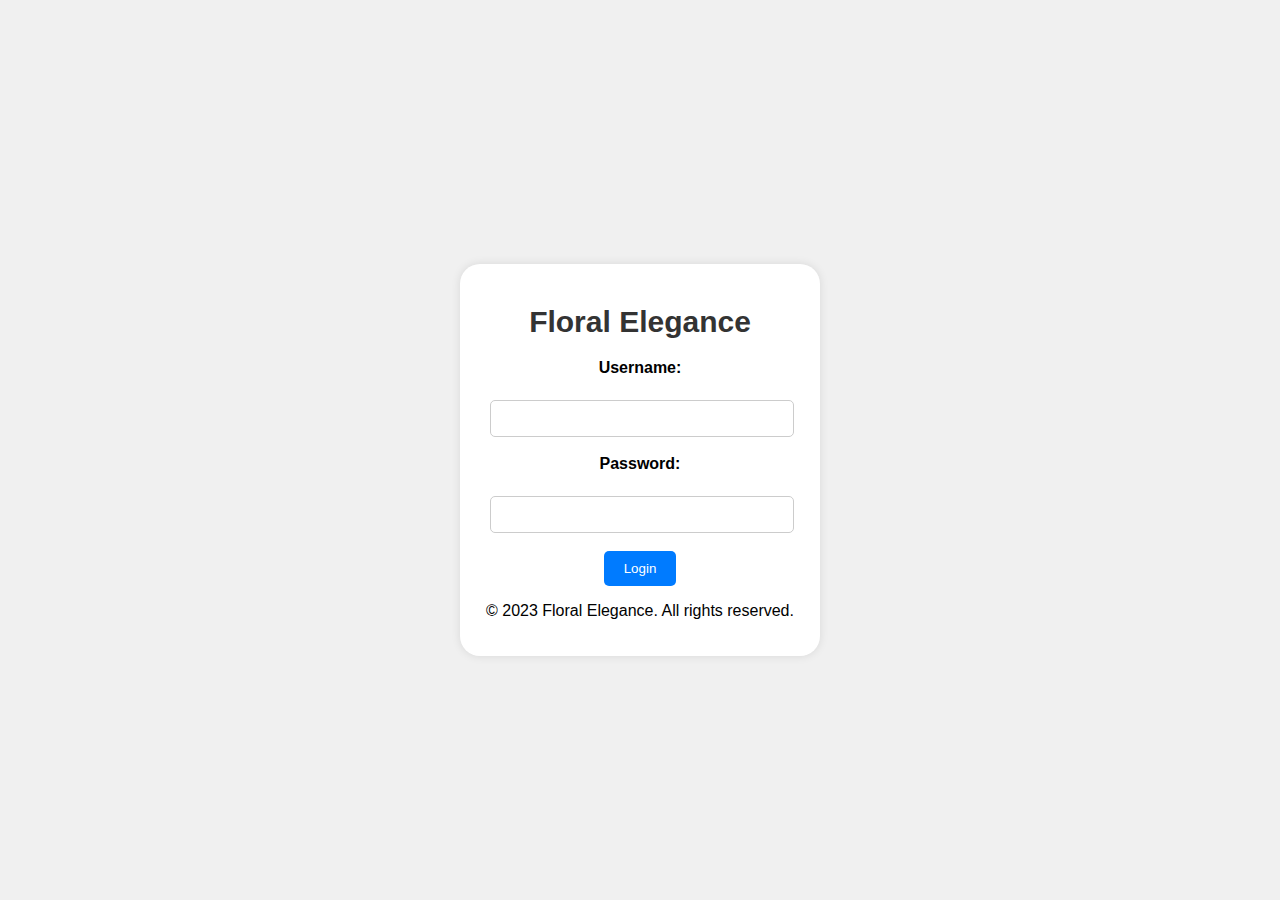
<file: index.html>
<!DOCTYPE html>
<html lang="en">
<head>
    <meta charset="UTF-8">
    <meta name="viewport" content="width=device-width, initial-scale=1.0">
    <title>Login</title>
    <link rel="stylesheet" href="css/login.css">
</head>
<body>
    <div class="container">
        <header class="header">
            <h1>Floral Elegance</h1>
        </header>

        <main class="main-content">
            <section class="login-section">
                <form class="login-form" id="loginForm">
                    <label for="username">Username:</label><br>
                    <input type="text" id="username" name="username" required><br><br>

                    <label for="password">Password:</label><br>
                    <input type="password" id="password" name="password" required><br><br>

                    <button type="submit">Login</button>
                </form>
            </section>
        </main>

        <footer class="footer">
            <p>&copy; 2023 Floral Elegance. All rights reserved.</p>
        </footer>
    </div>
    <script src="script/login.js"></script>
</body>
</html>
</file>
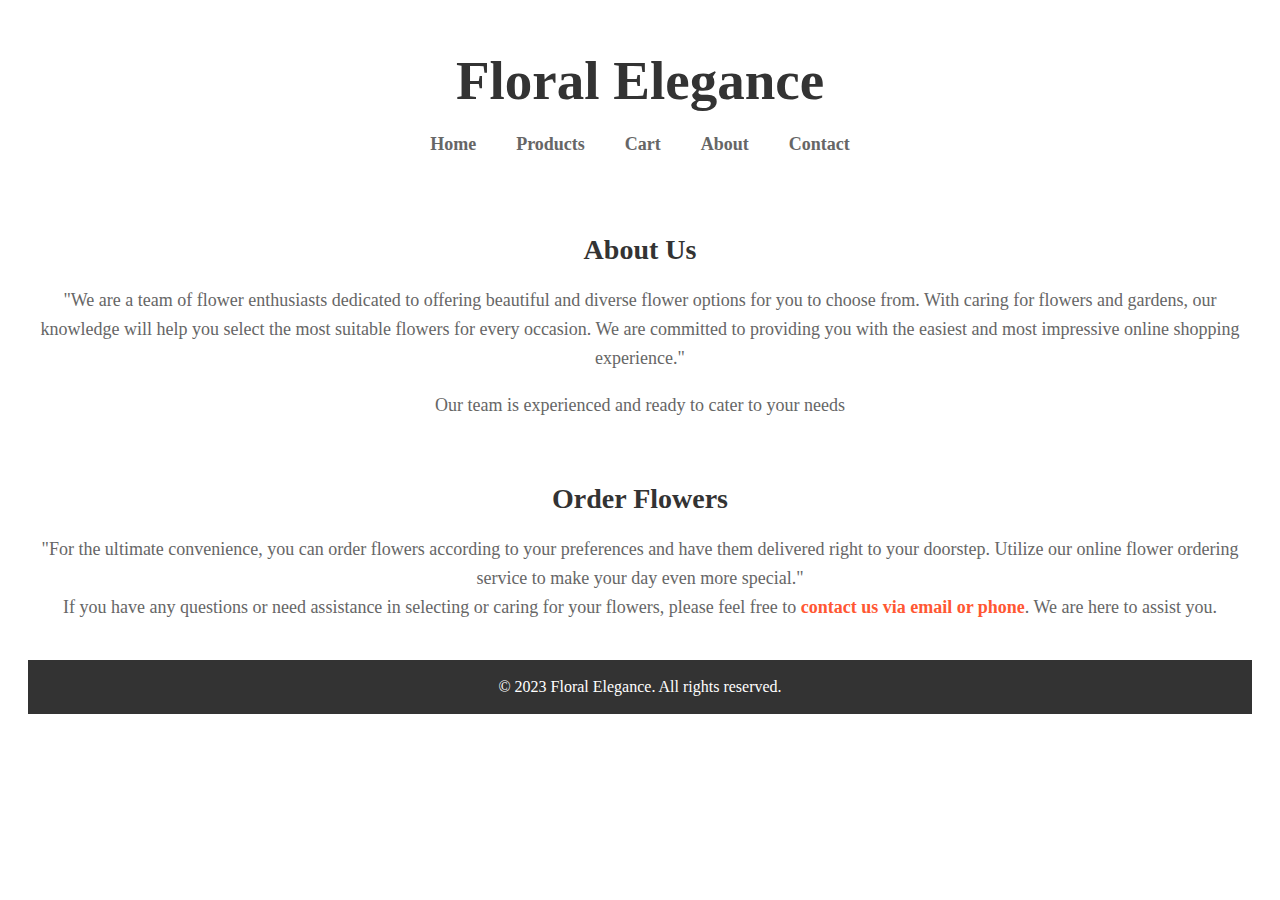
<file: about.html>
<!DOCTYPE html>
<html lang="en">
<head>
    <meta charset="UTF-8">
    <meta name="viewport" content="width=device-width, initial-scale=1.0">
    <title>Floral Elegance</title>
    <link rel="stylesheet" href="css/styles.css">
</head>
<body>
    <div class="container">
        <header class="header">
            <h1><a href="home.html">Floral Elegance</a></h1>
            <nav class="navbar">
                <ul class="nav-list">
                    <li><a href="home.html">Home</a></li>
                    <li><a href="products.html">Products</a></li>
                    <li><a href="cart.html">Cart</a></li>
                    <li><a href="about.html">About</a></li>
                    <li><a href="contact.html">Contact</a></li>
                </ul>
            </nav>
        </header>

    <main class="main-content">
    <section class="about-section">
        <h2 class="modern-heading">About Us</h2>
        <p class="section-description">"We are a team of flower enthusiasts dedicated to offering beautiful and diverse flower options for you to choose from. 	With caring for flowers and gardens, our knowledge will help you select the most suitable flowers for every occasion. We are committed to providing you with the easiest and most impressive online shopping experience."</p>
        <p class="section-description">Our team is experienced and ready to cater to your needs</p>
		<br>
		<h3 class="modern-heading">Order Flowers</h3>
		<p class="section-description">"For the ultimate convenience, you can order flowers according to your preferences and have them delivered right to your doorstep. Utilize our online flower ordering service to make your day even more special."
		<br>
		If you have any questions or need assistance in selecting or caring for your flowers, please feel free to <a class="contact-link" href="contact.html">contact us via email or phone</a>. We are here to assist you.</p>
    </section>
</main>

    <footer class="footer">
      <p>&copy; 2023 Floral Elegance. All rights reserved.</p>
</footer>
</body>
</html>
</file>
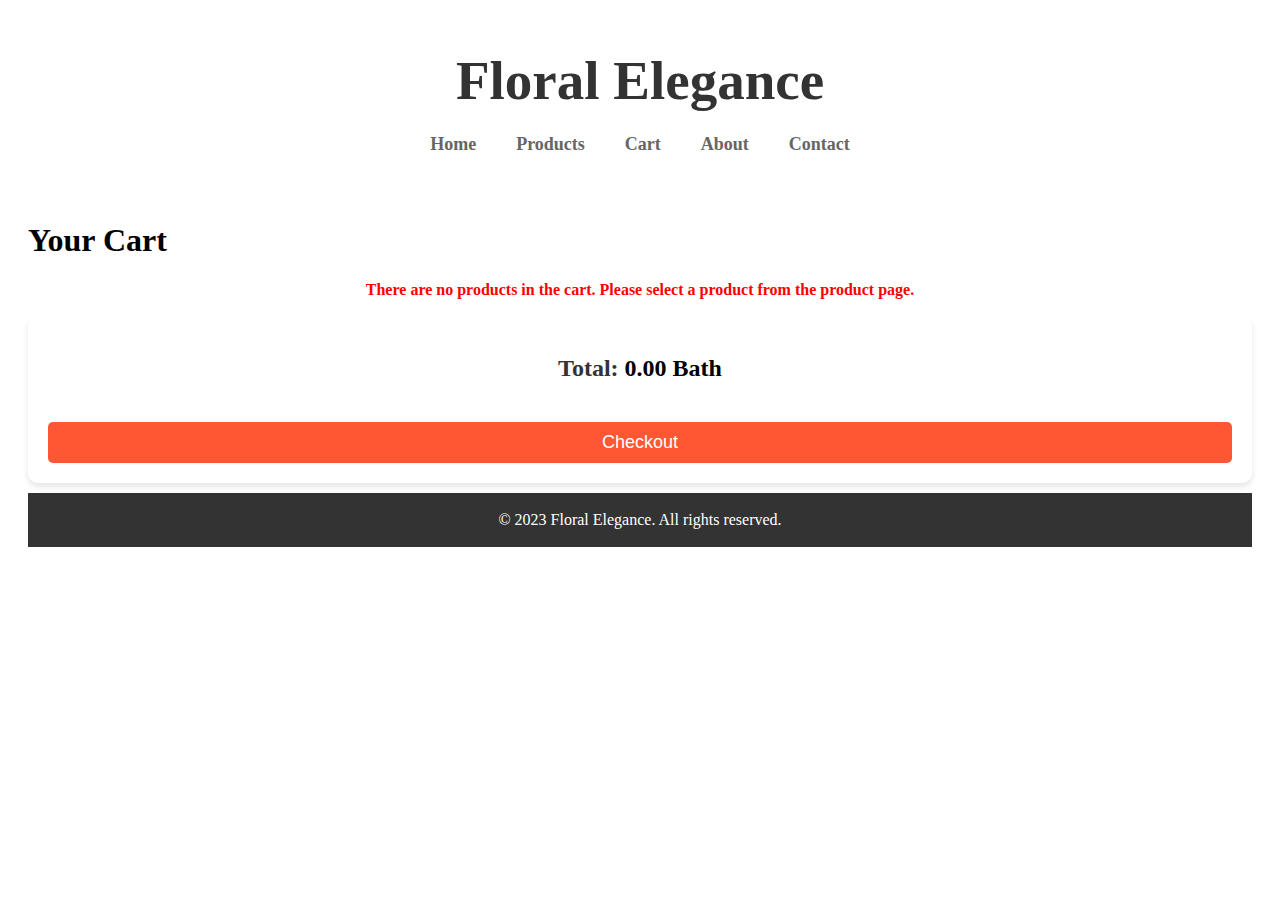
<file: cart.html>
<!DOCTYPE html>
<html lang="en">
<head>
    <meta charset="UTF-8">
    <meta name="viewport" content="width=device-width, initial-scale=1.0">
    <title>Floral Elegance</title>
    <link rel="stylesheet" href="css/styles.css">
</head>
<body>
    <div class="container">
        <header class="header">
            <h1><a href="home.html">Floral Elegance</a></h1>
            <nav class="navbar">
                <ul class="nav-list">
                    <li><a href="home.html">Home</a></li>
                    <li><a href="products.html">Products</a></li>
                    <li><a href="cart.html">Cart</a></li>
                    <li><a href="about.html">About</a></li>
                    <li><a href="contact.html">Contact</a></li>
                </ul>
            </nav>
        </header>

    <main class="main-content">
        <section class="cart-section">
    <h1>Your Cart</h1>
    <div id="cart-items">
        <!-- รายการสินค้าที่ถูกเพิ่มลงในตะกร้าจะปรากฏที่นี่ -->
    </div>
    <p id="empty-cart-message" style="display: none; text-align: center; font-weight: bold; color: red;">
        There are no products in the cart. Please select a product from the product page.
    </p>
</section>

        <section class="checkout-section">
    <h2>Total: <span class="total-price">0.00 Bath</span></h2>
    <button class="checkout-button">Checkout</button>
</section>
    </main>

    <footer class="footer">
            <p>&copy; 2023 Floral Elegance. All rights reserved.</p>
        </footer>
<script src="script/localStorage.js"></script>
<script src="script/checkout.js"></script>
</body>
</html>
</file>
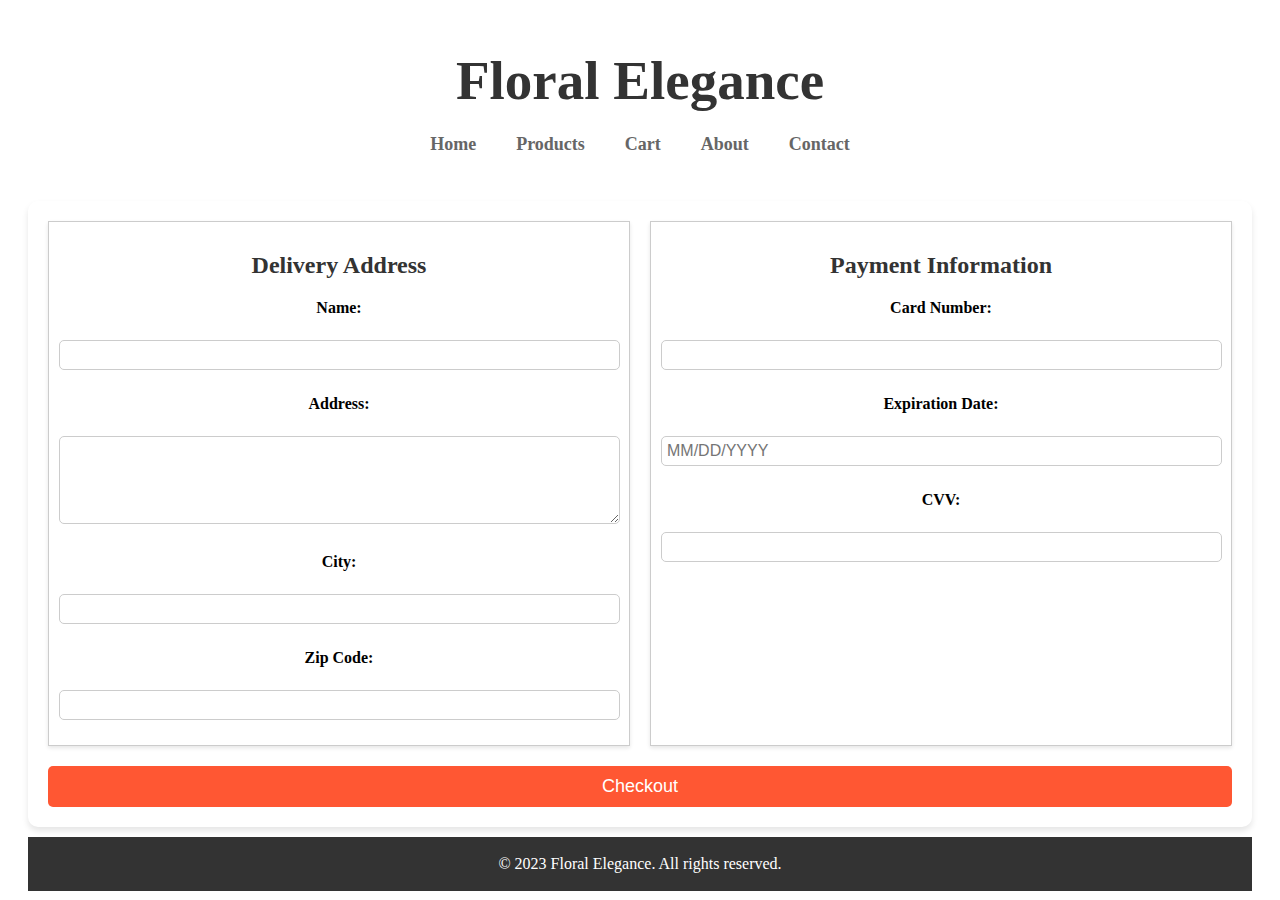
<file: checkout.html>
<!DOCTYPE html>
<html lang="en">
<head>
    <meta charset="UTF-8">
    <meta name="viewport" content="width=device-width, initial-scale=1.0">
    <title>Checkout - Floral Elegance</title>
    <link rel="stylesheet" href="css/styles.css">
</head>
<body>
    <div class="container">
        <header class="header">
            <h1><a href="home.html">Floral Elegance</a></h1>
            <nav class="navbar">
                <ul class="nav-list">
                    <li><a href="home.html">Home</a></li>
                    <li><a href="products.html">Products</a></li>
                    <li><a href="cart.html">Cart</a></li>
                    <li><a href="about.html">About</a></li>
                    <li><a href="contact.html">Contact</a></li>
                </ul>
            </nav>
        </header>

        <main class="main-content">
    <section class="checkout-section">
        <div class="checkout-box">
            <h2>Delivery Address</h2>
            <label for="name">Name:</label><br>
            <input type="text" id="name" name="name" required><br>

            <label for="address">Address:</label><br>
            <textarea id="address" name="address" rows="4" required></textarea><br>

            <label for="city">City:</label><br>
            <input type="text" id="city" name="city" required><br>

            <label for="zipcode">Zip Code:</label><br>
            <input type="text" id="zipcode" name="zipcode" required><br>
        </div>

        <div class="checkout-box">
            <h2>Payment Information</h2>
            <label for="card-number">Card Number:</label><br>
            <input type="text" id="card-number" name="card-number" required><br>

            <label for="expiration">Expiration Date:</label><br>
            <input type="text" id="expiration" name="expiration" placeholder="MM/DD/YYYY" required><br>

            <label for="cvv">CVV:</label><br>
            <input type="text" id="cvv" name="cvv" required><br>
        </div>

        <button class="checkout-button">Checkout</button>
    </section>
</main>

        <footer class="footer">
            <p>&copy; 2023 Floral Elegance. All rights reserved.</p>
        </footer>
    </div>
</body>
</html>
</file>
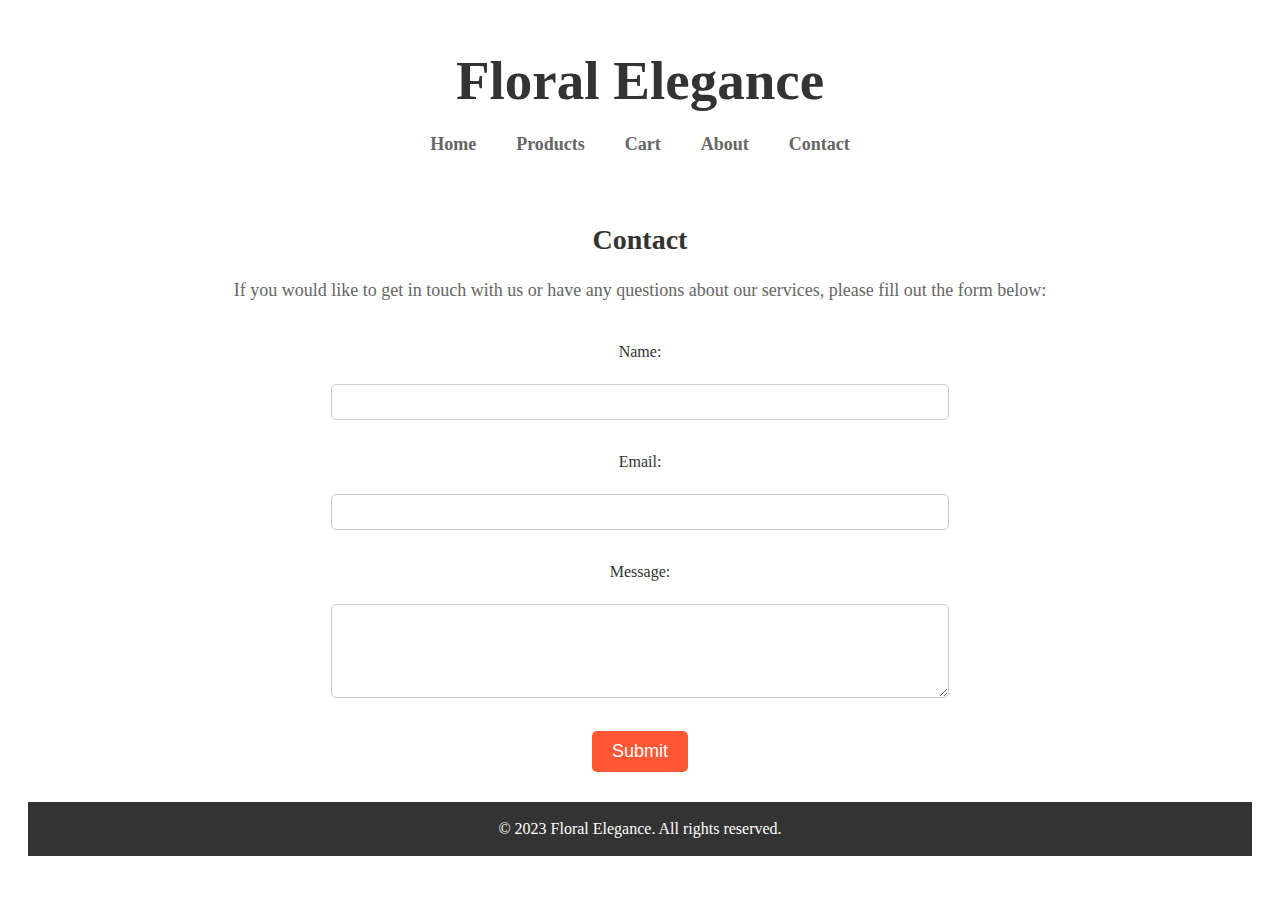
<file: contact.html>
<!DOCTYPE html>
<html lang="en">
<head>
    <meta charset="UTF-8">
    <meta name="viewport" content="width=device-width, initial-scale=1.0">
    <title>Floral Elegance</title>
    <link rel="stylesheet" href="css/styles.css">
</head>
<body>
    <div class="container">
        <header class="header">
            <h1><a href="home.html">Floral Elegance</a></h1>
            <nav class="navbar">
                <ul class="nav-list">
                    <li><a href="home.html">Home</a></li>
                    <li><a href="products.html">Products</a></li>
                    <li><a href="cart.html">Cart</a></li>
                    <li><a href="about.html">About</a></li>
                    <li><a href="contact.html">Contact</a></li>
                </ul>
            </nav>
        </header>
        
        <main class="main-content">
            <section class="contact-section">
                <h2>Contact</h2>
                <p>If you would like to get in touch with us or have any questions about our services, please fill out the form below:</p>
                <form class="contact-form">
    <label for="name">Name:</label><br>
    <input type="text" id="name" name="name" required><br>
    
    <label for="email">Email:</label><br>
    <input type="email" id="email" name="email" required><br>
    
    <label for="message">Message:</label><br>
    <textarea id="message" name="message" rows="4" required></textarea><br>
    
    <button type="submit">Submit</button>
</form>
            </section>
        </main>

        <footer class="footer">
            <p>&copy; 2023 Floral Elegance. All rights reserved.</p>
        </footer>
    </div>
</body>
</html>
</file>
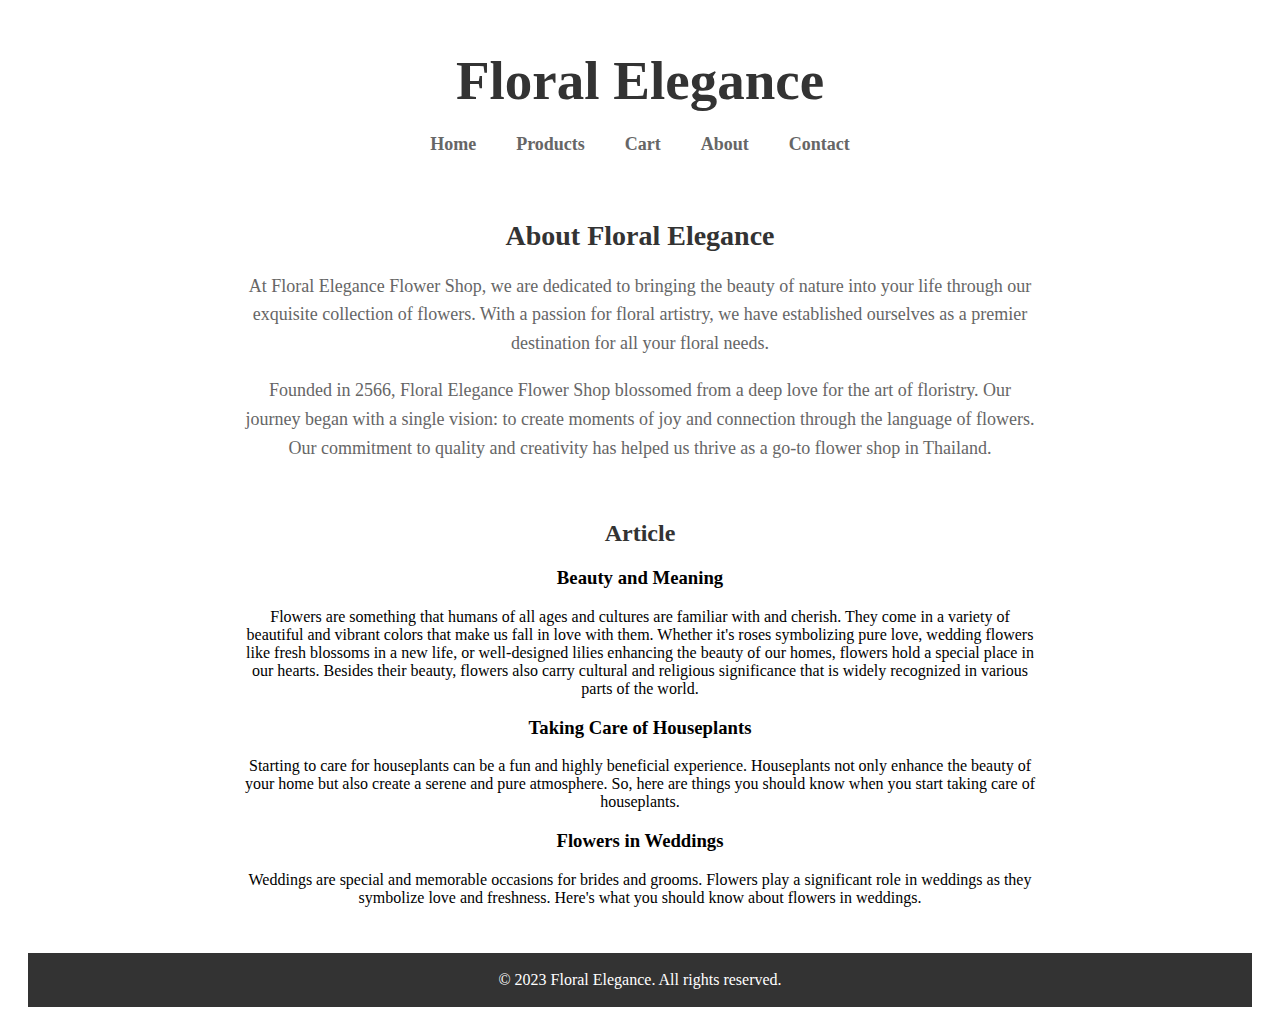
<file: home.html>
<!DOCTYPE html>
<html lang="en">

<head>
    <meta charset="UTF-8">
    <meta name="viewport" content="width=device-width, initial-scale=1.0">
    <title>Floral Elegance</title>
    <link rel="stylesheet" href="css/styles.css">
</head>

<body>
    <div class="container">
        <header class="header">
            <h1><a href="home.html">Floral Elegance</a></h1>
            <nav class="navbar">
                <ul class="nav-list">
                    <li><a href="home.html">Home</a></li>
                    <li><a href="products.html">Products</a></li>
                    <li><a href="cart.html">Cart</a></li>
                    <li><a href="about.html">About</a></li>
                    <li><a href="contact.html">Contact</a></li>
                </ul>
            </nav>
        </header>

        <main class="main-content">
            <section class="main-section">
                <div class="content-container">
                    <h1 class="section-title">About Floral Elegance</h1>
                    <p class="section-description">
                        At Floral Elegance Flower Shop, we are dedicated to bringing the beauty of nature into your life
                        through our exquisite collection of flowers. With a passion for floral artistry, we have
                        established ourselves as a premier destination for all your floral needs.
                    </p>
                    <p class="section-description">
                        Founded in 2566, Floral Elegance Flower Shop blossomed from a deep love for the art of
                        floristry. Our journey began with a single vision: to create moments of joy and connection
                        through the language of flowers. Our commitment to quality and creativity has helped us thrive
                        as a go-to flower shop in Thailand.
                    </p>
                </div>
            </section>

            <section class="news-section">
                <div class="content-container">
                    <h2>Article</h2>
                    <div class="article-slider">
                        <div class="article-slide">
                            <h3>Beauty and Meaning</h3>
                            <p>Flowers are something that humans of all ages and cultures are familiar with and cherish.
                                They come in a variety of beautiful and vibrant colors that make us fall in love with
                                them. Whether it's roses symbolizing pure love, wedding flowers like fresh blossoms in a
                                new life, or well-designed lilies enhancing the beauty of our homes, flowers hold a
                                special place in our hearts. Besides their beauty, flowers also carry cultural and
                                religious significance that is widely recognized in various parts of the world.</p>
                        </div>
                        <div class="article-slide">
                            <h3>Taking Care of Houseplants</h3>
                            <p>Starting to care for houseplants can be a fun and highly beneficial experience.
                                Houseplants not only enhance the beauty of your home but also create a serene and pure
                                atmosphere. So, here are things you should know when you start taking care of
                                houseplants.</p>
                        </div>
                        <div class="article-slide">
                            <h3>Flowers in Weddings</h3>
                            <p>Weddings are special and memorable occasions for brides and grooms. Flowers play a
                                significant role in weddings as they symbolize love and freshness. Here's what you
                                should know about flowers in weddings.</p>
                        </div>
                    </div>
                </div>
            </section>
        </main>

        <footer class="footer">
            <p>&copy; 2023 Floral Elegance. All rights reserved.</p>
        </footer>
    </div>
    <!-- JavaScript Script -->
    <script src=""></script>
</body>

</html>
</file>
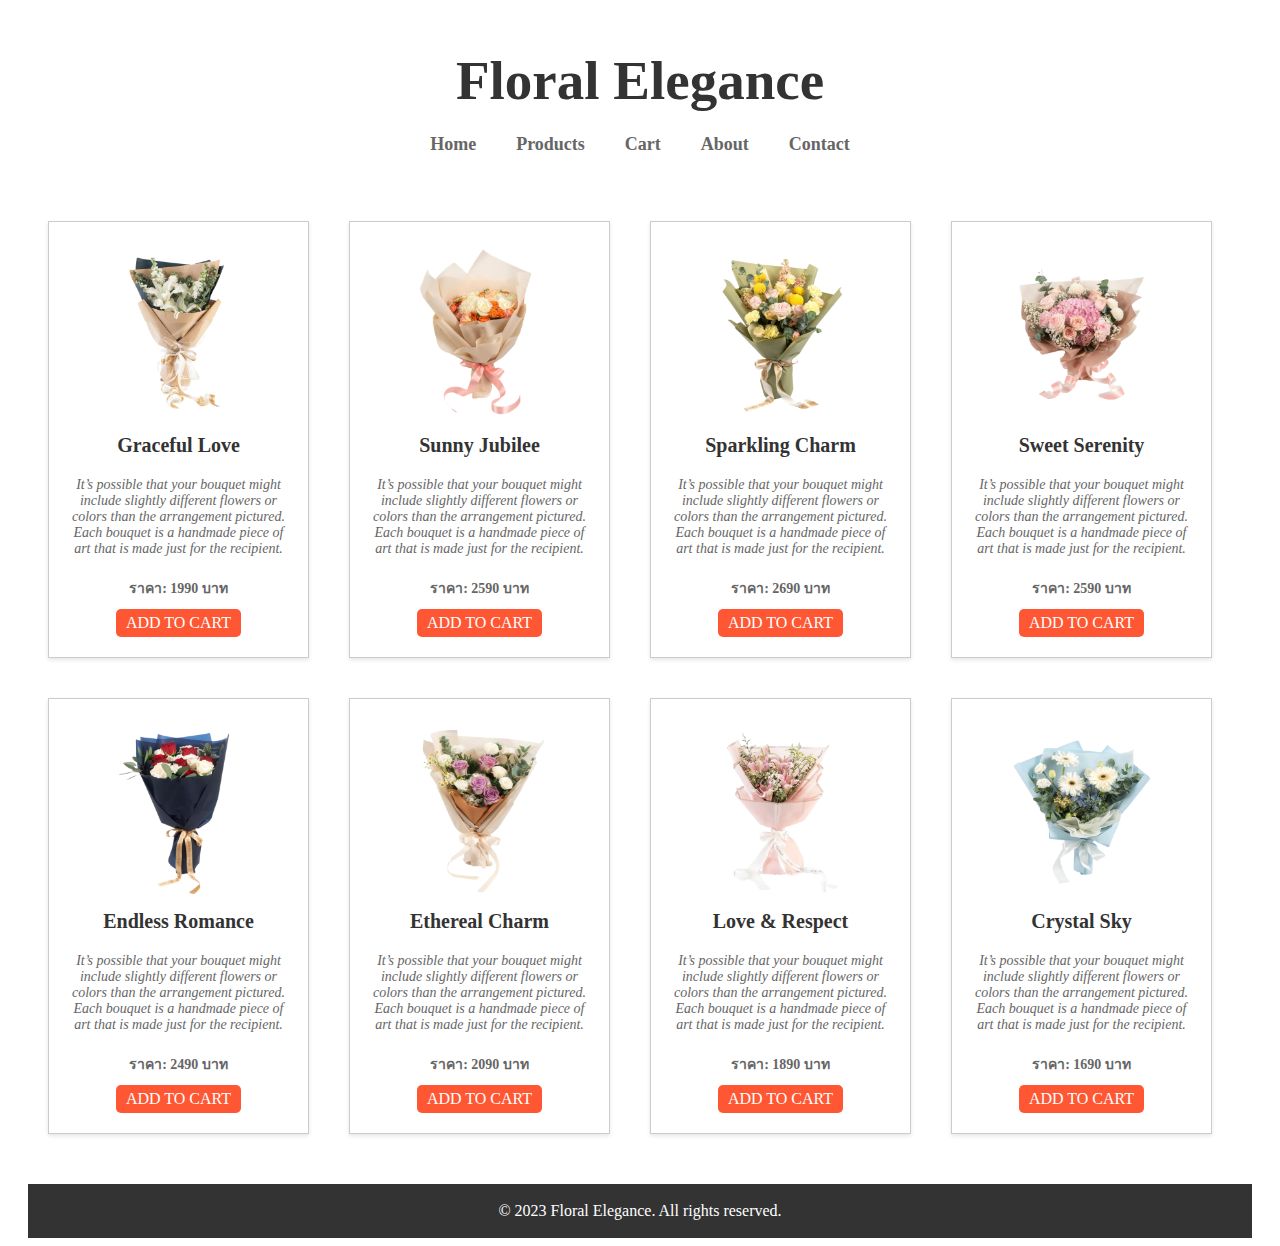
<file: products.html>
<!DOCTYPE html>
<html lang="en">

<head>
    <meta charset="UTF-8">
    <meta name="viewport" content="width=device-width, initial-scale=1.0">
    <title>Floral Elegance</title>
    <link rel="stylesheet" href="css/styles.css">
</head>

<body>
    <div class="container">
        <header class="header">
            <h1><a href="home.html">Floral Elegance</a></h1>
            <nav class="navbar">
                <ul class="nav-list">
                    <li><a href="home.html">Home</a></li>
                    <li><a href="products.html">Products</a></li>
                    <li><a href="cart.html">Cart</a></li>
                    <li><a href="about.html">About</a></li>
                    <li><a href="contact.html">Contact</a></li>
                </ul>
            </nav>
        </header>

        <main class="main-content">
            <section class="product-section">
                <!-- รายการสินค้าที่ 1 -->
                <div class="product" data-product-id="1">
                    <img src="image/Graceful Love.png" alt="สินค้าที่ 1">
                    <h2>Graceful Love</h2>
                    <p class="flower-note">It’s possible that your bouquet might include slightly different flowers or
                        colors than the arrangement pictured. Each bouquet is a handmade piece of art that is made just
                        for the recipient.</p>
                    <p class="price">ราคา: 1990 บาท</p>
                    <a href="cart.html" class="add-to-cart">ADD TO CART</a>
                </div>

                <!-- รายการสินค้าที่ 2 -->
                <div class="product" data-product-id="2">
                    <img src="image/Sunny Jubilee.png" alt="สินค้าที่ 2">
                    <h2>Sunny Jubilee</h2>
                    <p class="flower-note">It’s possible that your bouquet might include slightly different flowers or
                        colors than the arrangement pictured. Each bouquet is a handmade piece of art that is made just
                        for the recipient.</p>
                    <p class="price">ราคา: 2590 บาท</p>
                    <a href="cart.html" class="add-to-cart" target="_self">ADD TO CART</a>
                </div>

                <!-- รายการสินค้าที่ 3 -->
                <div class="product" data-product-id="3">
                    <img src="image/Sparkling Charm.png" alt="สินค้าที่ 3">
                    <h2>Sparkling Charm</h2>
                    <p class="flower-note">It’s possible that your bouquet might include slightly different flowers or
                        colors than the arrangement pictured. Each bouquet is a handmade piece of art that is made just
                        for the recipient.</p>
                    <p class="price">ราคา: 2690 บาท</p>
                    <a href="cart.html" class="add-to-cart">ADD TO CART</a>
                </div>

                <!-- รายการสินค้าที่ 4 -->
                <div class="product" data-product-id="4">
                    <img src="image/Sweet Serenity.png" alt="สินค้าที่ 4">
                    <h2>Sweet Serenity</h2>
                    <p class="flower-note">It’s possible that your bouquet might include slightly different flowers or
                        colors than the arrangement pictured. Each bouquet is a handmade piece of art that is made just
                        for the recipient.</p>
                    <p class="price">ราคา: 2590 บาท</p>
                    <a href="cart.html" class="add-to-cart" target="_self">ADD TO CART</a>
                </div>

                <!-- รายการสินค้าที่ 5 -->
                <div class="product" data-product-id="5">
                    <img src="image/Endless Romance.png" alt="สินค้าที่ 5">
                    <h2>Endless Romance</h2>
                    <p class="flower-note">It’s possible that your bouquet might include slightly different flowers or
                        colors than the arrangement pictured. Each bouquet is a handmade piece of art that is made just
                        for the recipient.</p>
                    <p class="price">ราคา: 2490 บาท</p>
                    <a href="cart.html" class="add-to-cart">ADD TO CART</a>
                </div>

                <!-- รายการสินค้าที่ 6 -->
                <div class="product" data-product-id="6">
                    <img src="image/Ethereal Charm.png" alt="สินค้าที่ 6">
                    <h2>Ethereal Charm</h2>
                    <p class="flower-note">It’s possible that your bouquet might include slightly different flowers or
                        colors than the arrangement pictured. Each bouquet is a handmade piece of art that is made just
                        for the recipient.</p>
                    <p class="price">ราคา: 2090 บาท</p>
                    <a href="cart.html" class="add-to-cart" target="_self">ADD TO CART</a>
                </div>

                <!-- รายการสินค้าที่ 7 -->
                <div class="product" data-product-id="7">
                    <img src="image/Love & Respect.png" alt="สินค้าที่ 7">
                    <h2>Love & Respect</h2>
                    <p class="flower-note">It’s possible that your bouquet might include slightly different flowers or
                        colors than the arrangement pictured. Each bouquet is a handmade piece of art that is made just
                        for the recipient.</p>
                    <p class="price">ราคา: 1890 บาท</p>
                    <a href="cart.html" class="add-to-cart">ADD TO CART</a>
                </div>

                <!-- รายการสินค้าที่ 8 -->
                <div class="product" data-product-id="8">
                    <img src="image/Crystal Sky.png" alt="สินค้าที่ 8">
                    <h2>Crystal Sky</h2>
                    <p class="flower-note">It’s possible that your bouquet might include slightly different flowers or
                        colors than the arrangement pictured. Each bouquet is a handmade piece of art that is made just
                        for the recipient.</p>
                    <p class="price">ราคา: 1690 บาท</p>
                    <a href="cart.html" class="add-to-cart" target="_self">ADD TO CART</a>
                </div>
            </section>
        </main>

        <footer class="footer">
            <p>&copy; 2023 Floral Elegance. All rights reserved.</p>
        </footer>
        <script src="script/cart.js"></script>
</body>

</html>
</file>
<file: css/login.css>
/* CSS สำหรับหน้า Login */
body {
    font-family: Arial, sans-serif;
    background-color: #f0f0f0;
    display: flex;
    justify-content: center;
    align-items: center;
    height: 100vh;
    margin: 0;
}

.header h1 {
    text-decoration: none;
    color: #333;
    font-size: 30px;
}

.container {
    background-color: #fff;
    padding: 20px;
    width: 25%;
    border-radius: 20px;
    box-shadow: 0 0 10px rgba(0, 0, 0, 0.1);
    text-align: center;
    transition: transform 0.3s ease-in-out;
    margin-top: 20px;
}

.container:hover {
    transform: scale(1.02);
}

.login-form {
    max-width: 300px;
    margin: 0 auto;
}

.form-group {
    margin-bottom: 20px;
    text-align: left;
}

label {
    display: block;
    margin-bottom: 5px;
    font-weight: bold;
}

input[type="text"],
input[type="password"] {
    width: 94%;
    padding: 10px;
    border: 1px solid #ccc;
    border-radius: 5px;
    transition: border-color 0.3s ease-in-out;
}

input[type="text"]:focus,
input[type="password"]:focus {
    outline: none;
    border-color: #007bff;
}

button[type="submit"] {
    background-color: #007bff;
    color: #fff;
    border: none;
    border-radius: 5px;
    padding: 10px 20px;
    cursor: pointer;
    transition: background-color 0.3s ease-in-out;
}

button[type="submit"]:hover {
    background-color: #0056b3;
}
</file>
<file: css/styles.css>
/* CSS */
body {
    background-image: url("");
    background-size: 3068px;
}

.container {
    max-width: auto;
    margin: 0 auto;
    padding: 0 20px;
}

.header {
    background-color: #FFFFFF;
    padding: 20px 0;
    text-align: center;
}

.header h1 a {
    text-decoration: none;
    color: #333;
    font-size: 55px;
}

.navbar {
    margin-top: 20px;
}

.nav-list {
    list-style: none;
    padding: 0;
    display: flex;
    justify-content: center;
}

.nav-list li {
    margin: 0 20px;
}

.nav-list li a {
    text-decoration: none;
    color: #666;
    font-weight: bold;
    font-size: 18px;
}

.main-content {
    padding: 10px 0;
}

.content-container {
    max-width: 800px;
    margin: 0 auto;
    text-align: center;
}

.section-title {
    font-size: 28px;
    color: #333;
    margin-bottom: 20px;
}

.section-description {
    font-size: 18px;
    color: #666;
    line-height: 1.6;
}

.news-section {
    background-color: #FFFFFF;
    padding: 20px 0;
    text-align: center;
}

.news-section h2 {
    font-size: 24px;
    color: #333;
}

/* สินค้า */
.product-section {
    display: grid;
    grid-template-columns: 1fr 1fr 1fr 1fr;
	gap: 20px;
    padding: 20px;
    justify-items: center;
}

.product {
    width: calc(33.33% - auto); /* แก้ไขความกว้าง */
    margin-right: 20px; /* เพิ่มระยะห่างด้านขวา */
    margin-bottom: 20px; /* เพิ่มระยะห่างด้านล่าง */
    border: 1px solid #ccc;
    background-color: #fff;
    box-shadow: 0 2px 4px rgba(0, 0, 0, 0.1);
    transition: transform 0.3s;
    display: flex;
    flex-direction: column;
    align-items: center;
    padding: 20px;
    text-align: center;
}

.product:hover {
    transform: translateY(-5px);
}

.product img {
    max-width: 65%;
    height: auto;
}

.product h2 {
    font-size: 20px;
    color: #333;
    margin: 10px 0;
}

.product p {
    font-size: 14px;
    color: #666;
    margin: 10px 0;
}

.price {
    font-weight: bold;
    color: #ff5733;
}

.add-to-cart {
    display: inline-block;
    padding: 5px 10px;
    background-color: #ff5733;
    color: #fff;
    text-align: center;
    text-decoration: none;
    border-radius: 5px;
    transition: background-color 0.3s;
}

.add-to-cart:hover {
    background-color: #ff4500;
}

.flower-note {
    font-size: 18px; /* เพิ่มขนาดตัวอักษร */
    color: #666; /* สีข้อความ */
    text-align: center; /* จัดเรียงข้อความให้อยู่กลาง */
    margin-top: 20px; /* เพิ่มระยะห่างด้านบน */
    font-style: italic; /* ตั้งแบบตัวอักษรเป็นอักษรเอียง (Italic) */
}

/* รายการสินค้าในตะกร้า */
.cart-item {
    display: flex;
    justify-content: space-between;
    align-items: center;
    border: 1px solid #ddd;
    padding: 10px;
    margin-bottom: 10px;
    background-color: #fff;
    box-shadow: 0 2px 4px rgba(0, 0, 0, 0.1);
}

.cart-item h3 {
    margin: 0;
    font-size: 1.2em;
}

.cart-item p.price {
    margin: 5px 0;
    color: #d32f2f;
    font-weight: bold;
}

.remove-from-cart {
    background-color: #ff6b6b;
    border: none;
    color: #fff;
    padding: 5px 10px;
    cursor: pointer;
    transition: background-color 0.3s;
}

.remove-from-cart:hover {
    background-color: #ff4949;
}

.checkout-section {
    text-align: right;
    margin-top: 20px;
}

.checkout-button {
    background-color: #1976D2;
    border: none;
    color: #fff;
    padding: 10px 20px;
    cursor: pointer;
    transition: background-color 0.3s;
}

.checkout-button:hover {
    background-color: #1565C0;
}

.total-price {
    color: #000000;
    font-weight: bold;
}

/* หน้าเกี่ยวกับ */
.about-section {
    background-color: #FFFFFF;
    padding: 10px;
    text-align: center;
}

.modern-heading {
    font-size: 28px;
    color: #333;
    margin-bottom: 20px;
}

/* การติดต่อ */
.contact-section {
    background-color: #FFFFFF;
    padding: 0px;
    text-align: center;
}

.contact-section h2 {
    font-size: 28px;
    color: #333;
    margin-bottom: 20px;
}

.contact-section p {
    font-size: 18px;
    color: #666;
    line-height: 1.6;
}

.contact-form {
    max-width: 600px;
    margin: 0 auto;
    text-align: left;
    padding: 20px;
}

.contact-form label {
    font-size: 16px;
    color: #333;
    display: block;
    margin-bottom: 5px;
}

.contact-form input[type="text"],
.contact-form input[type="email"],
.contact-form textarea {
    width: 100%;
    padding: 8px;
    margin-bottom: 15px;
    border: 1px solid #ccc;
    border-radius: 5px;
    font-size: 16px;
    color: #333;
}

.contact-form textarea {
    resize: vertical;
}

.contact-form button[type="submit"] {
    background-color: #ff5733;
    border: none;
    color: #fff;
    padding: 10px 20px;
    cursor: pointer;
    transition: background-color 0.3s;
    font-size: 18px;
}

.contact-form button[type="submit"]:hover {
    background-color: #ff4500;
}

.contact-link {
    text-decoration: none;
    color: #ff5733;
    font-weight: bold;
    transition: color 0.3s;
}

.contact-link:hover {
    color: #555;
}

.contact-form {
    display: flex;
    flex-direction: column;
    align-items: center;
    text-align: center;
}

.contact-form button {
    background-color: #ff5733; /* เปลี่ยนสีพื้นหลังของปุ่ม */
    color: #fff; /* เปลี่ยนสีตัวอักษรในปุ่ม */
    border: none; /* ลบเส้นขอบของปุ่ม */
    padding: 10px 20px; /* ปรับขนาดของปุ่ม */
    border-radius: 5px; /* เพิ่มขอบมนแบบโค้งให้กับปุ่ม */
    transition: background-color 0.3s; /* เพิ่มอนิเมชันเมื่อเมาส์ Hover บนปุ่ม */
}

.contact-form button:hover {
    background-color: #ff4500; /* สีเมื่อเมาส์ Hover บนปุ่ม */
}

.checkout-section {
    text-align: center;
    margin-top: 20px;
}

.checkout-button {
    background-color: #ff5733; /* เปลี่ยนสีพื้นหลังของปุ่ม Checkout */
    color: #fff; /* เปลี่ยนสีตัวอักษรในปุ่ม Checkout */
    border: none; /* ลบเส้นขอบของปุ่ม Checkout */
    padding: 10px 20px; /* ปรับขนาดของปุ่ม Checkout */
    border-radius: 5px; /* เพิ่มขอบมนแบบโค้งให้กับปุ่ม Checkout */
    transition: background-color 0.3s; /* เพิ่มอนิเมชันเมื่อเมาส์ Hover บนปุ่ม Checkout */
}

.checkout-button:hover {
    background-color: #ff4500; /* สีเมื่อเมาส์ Hover บนปุ่ม Checkout */
}

/* สำหรับหน้า Checkout */
.checkout-section {
    display: grid;
    grid-template-columns: repeat(2, 1fr);
    gap: 20px;
    background-color: #FFFFFF;
    padding: 20px;
    border-radius: 10px;
    box-shadow: 0 4px 6px rgba(0, 0, 0, 0.1);
    text-align: center;
    max-width: auto;
    margin: 0 auto;
}

.checkout-section h2 {
    font-size: 24px;
    color: #333;
    margin: 20px 0;
}

.checkout-section label {
    font-weight: bold;
    display: block;
    margin-top: 10px;
}

.checkout-box {
    padding: 10px;
    border: 1px solid #ccc;
    background-color: #fff;
    box-shadow: 0 2px 4px rgba(0, 0, 0, 0.1);
}

.checkout-section input[type="text"],
.checkout-section input[type="email"],
.checkout-section textarea {
    width: 98%;
    padding: 5px;
    margin-top: 5px;
    margin-bottom: 15px;
    border: 1px solid #ccc;
    border-radius: 5px;
    font-size: 16px;
}

.checkout-section input[type="text"]:focus,
.checkout-section input[type="email"]:focus,
.checkout-section textarea:focus {
    outline: none;
    border-color: #ff5733;
}

.checkout-button {
    background-color: #ff5733;
    color: #fff;
    padding: 10px 20px;
    font-size: 18px;
    border: none;
    border-radius: 5px;
    cursor: pointer;
    transition: background-color 0.3s;
    grid-column: span 2;
}

.checkout-section h2 {
    grid-column: span 2;
    text-align: center;
}

.footer {
    background-color: #333;
    color: #fff;
    text-align: center;
    padding: 2px 0;
}
</file>
